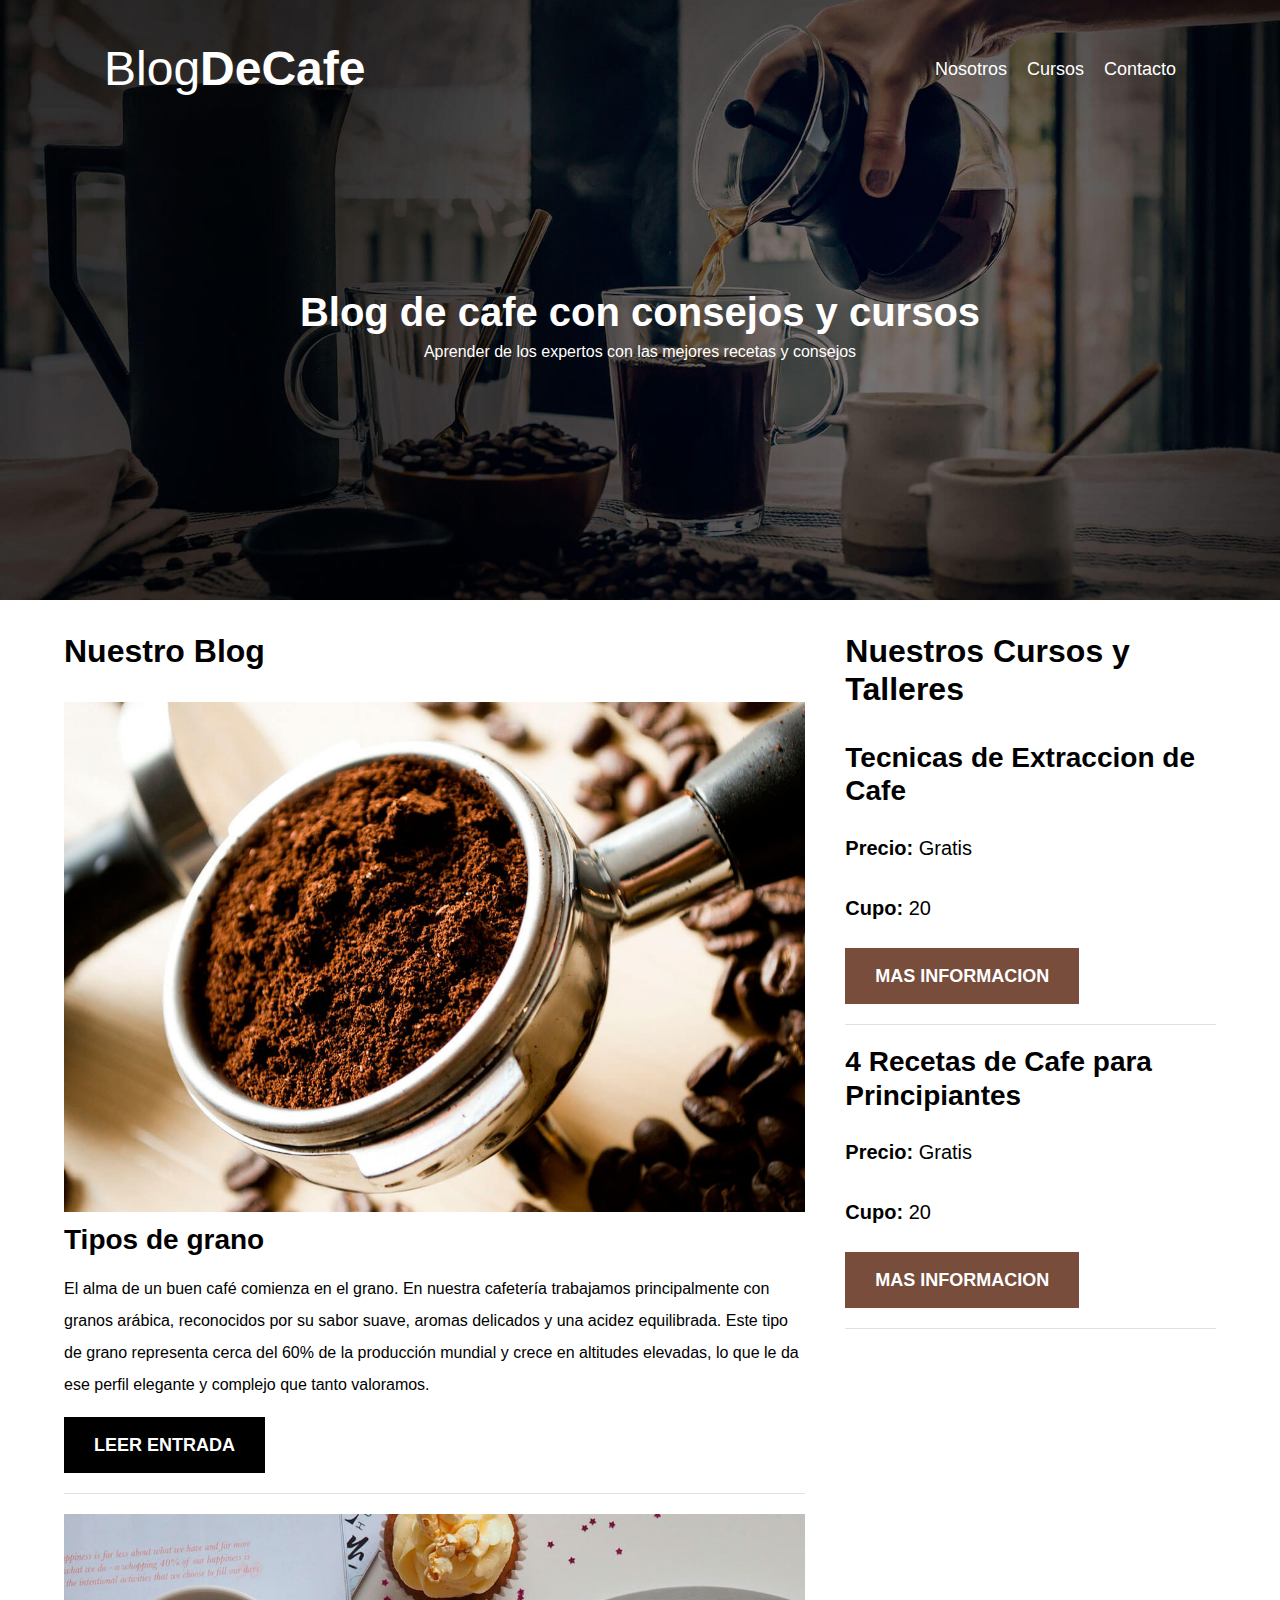
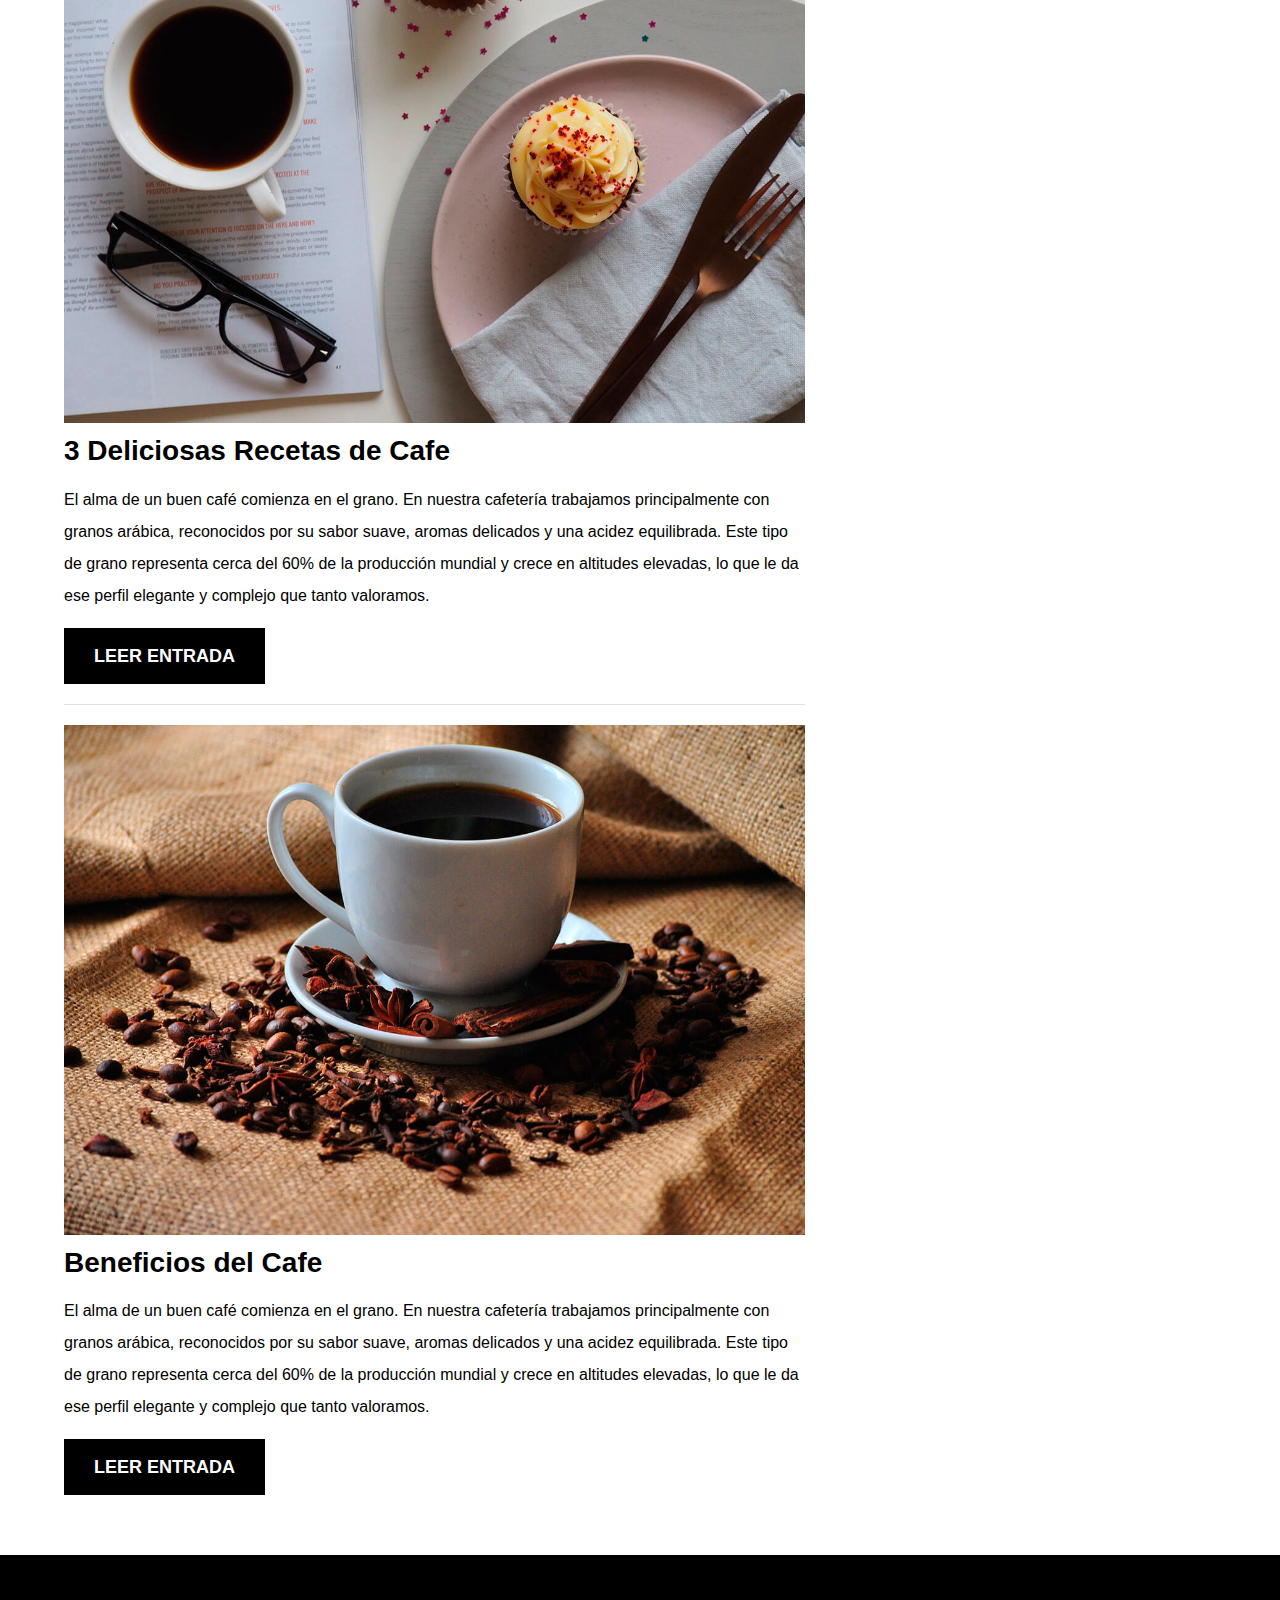
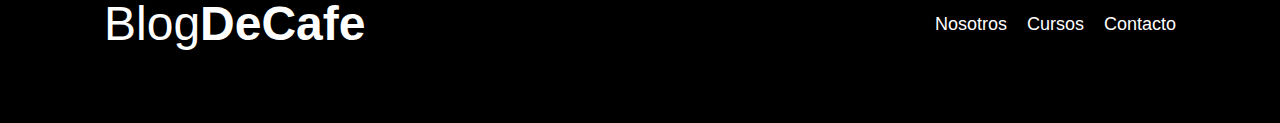
<file: index.html>
<!DOCTYPE html>
<html lang="es">

<head>
    <meta charset="UTF-8">
    <meta name="viewport" content="width=device-width, initial-scale=1.0">
    <title>BlogDeCafe</title>
    <link rel="stylesheet" href="css/normalize.css">
    <link
        href="https://fonts.googleapis.com/css2?family=Bebas+Neue&family=DM+Serif+Text:ital@0;1&family=Nunito:ital,wght@0,200..1000;1,200..1000&family=Playfair+Display:ital,wght@0,400..900;1,400..900&family=Tinos:ital,wght@0,400;0,700;1,400;1,700&display=swap"
        rel="stylesheet">
    <link rel="stylesheet" href="css/style.css">
</head>

<body>
    <header class="header">
        <div class="contenedor">
            <div class="barra">
                <a class="logo" href="index.html">
                    <h1 class="logo_nombre no-margin centrar-texto">Blog<span class="logo_bold">DeCafe</span></h1>
                </a>
                <nav class="navegacion">
                    <a href="nosotros.html" class="navegacion_enlace">Nosotros</a>
                    <a href="cursos.html" class="navegacion_enlace">Cursos</a>
                    <a href="contacto.html" class="navegacion_enlace">Contacto</a>
                </nav>
            </div>
        </div>
        <div class="header_texto">
            <h2 class="no-margin">
                Blog de cafe con consejos y cursos</h2>
            <p class="no-margin"> Aprender de los expertos con las mejores recetas y consejos </p>
        </div>
    </header>
    <div class="contenedor contenido-principal">
        <main class="blog">
            <h3>Nuestro Blog</h3>
            <article class="entrada">
                <div class="entrada_imagen">
                    <img loading="lazy" src="img/blog1.jpg" alt="imagen blog">
                </div>
                <div class="entrada_contenido">
                    <h4 class="no-margin"> Tipos de grano</h4>
                    <p>El alma de un buen café comienza en el grano. En nuestra cafetería trabajamos principalmente con
                        granos arábica, reconocidos por su sabor suave, aromas delicados y una acidez equilibrada. Este
                        tipo de grano representa cerca del 60% de la producción mundial y crece en altitudes elevadas,
                        lo que le da ese perfil elegante y complejo que tanto valoramos. </p>
                    <a href="entrada.html" class="boton boton--primario"> Leer Entrada</a>
                </div>
            </article>

            <article class="entrada">
                <div class="entrada_imagen">
                    <img loading="lazy" src="img/blog2.jpg" alt="imagen blog">
                </div>
                <div class="entrada_contenido">
                    <h4 class="no-margin"> 3 Deliciosas Recetas de Cafe</h4>
                    <p>El alma de un buen café comienza en el grano. En nuestra cafetería trabajamos principalmente con
                        granos arábica, reconocidos por su sabor suave, aromas delicados y una acidez equilibrada. Este
                        tipo de grano representa cerca del 60% de la producción mundial y crece en altitudes elevadas,
                        lo que le da ese perfil elegante y complejo que tanto valoramos. </p>
                    <a href="entrada.html" class="boton boton--primario"> Leer Entrada</a>
                </div>
            </article>

            <article class="entrada">
                <div class="entrada_imagen">
                    <img loading="lazy" src="img/blog3.jpg" alt="imagen blog">
                </div>
                <div class="entrada_contenido">
                    <h4 class="no-margin"> Beneficios del Cafe</h4>
                    <p>El alma de un buen café comienza en el grano. En nuestra cafetería trabajamos principalmente con
                        granos arábica, reconocidos por su sabor suave, aromas delicados y una acidez equilibrada. Este
                        tipo de grano representa cerca del 60% de la producción mundial y crece en altitudes elevadas,
                        lo que le da ese perfil elegante y complejo que tanto valoramos. </p>
                    <a href="entrada.html" class="boton boton--primario"> Leer Entrada</a>
                </div>
            </article>

        </main>
        <aside class="sidebar">
            <h3>Nuestros Cursos y Talleres</h3>
            <ul class="cursos no-padding">
                <li class="widget-curso">
                    <h4 class="no-margin">Tecnicas de Extraccion de Cafe</h4>
                    <p class="widget-curso_label">Precio:
                        <span class="widget-curso_info">Gratis</span>
                    </p>
                    <p class="widget-curso_label">Cupo:
                        <span class="widget-curso_info">20</span>
                    </p>
                    <a href="entrada.html" class="boton boton--secundario"> Mas informacion</a>
                </li>

                <li class="widget-curso">
                    <h4 class="no-margin">4 Recetas de Cafe para Principiantes</h4>
                    <p class="widget-curso_label">Precio:
                        <span class="widget-curso_info">Gratis</span>
                    </p>
                    <p class="widget-curso_label">Cupo:
                        <span class="widget-curso_info">20</span>
                    </p>
                    <a href="entrada.html" class="boton boton--secundario"> Mas informacion</a>
                </li>

            </ul>
        </aside>
    </div>

    <footer class="footer">
        <div class="contenedor">
            <div class="barra">
                <a class="logo" href="index.html">
                    <h1 class="logo_nombre no-margin centrar-texto">Blog<span class="logo_bold">DeCafe</span></h1>
                </a>
                <nav class="navegacion">
                    <a href="nosotros.html" class="navegacion_enlace">Nosotros</a>
                    <a href="cursos.html" class="navegacion_enlace">Cursos</a>
                    <a href="contacto.html" class="navegacion_enlace">Contacto</a>
                </nav>
            </div>
        </div>
    </footer>
</body>

</html>
</file>
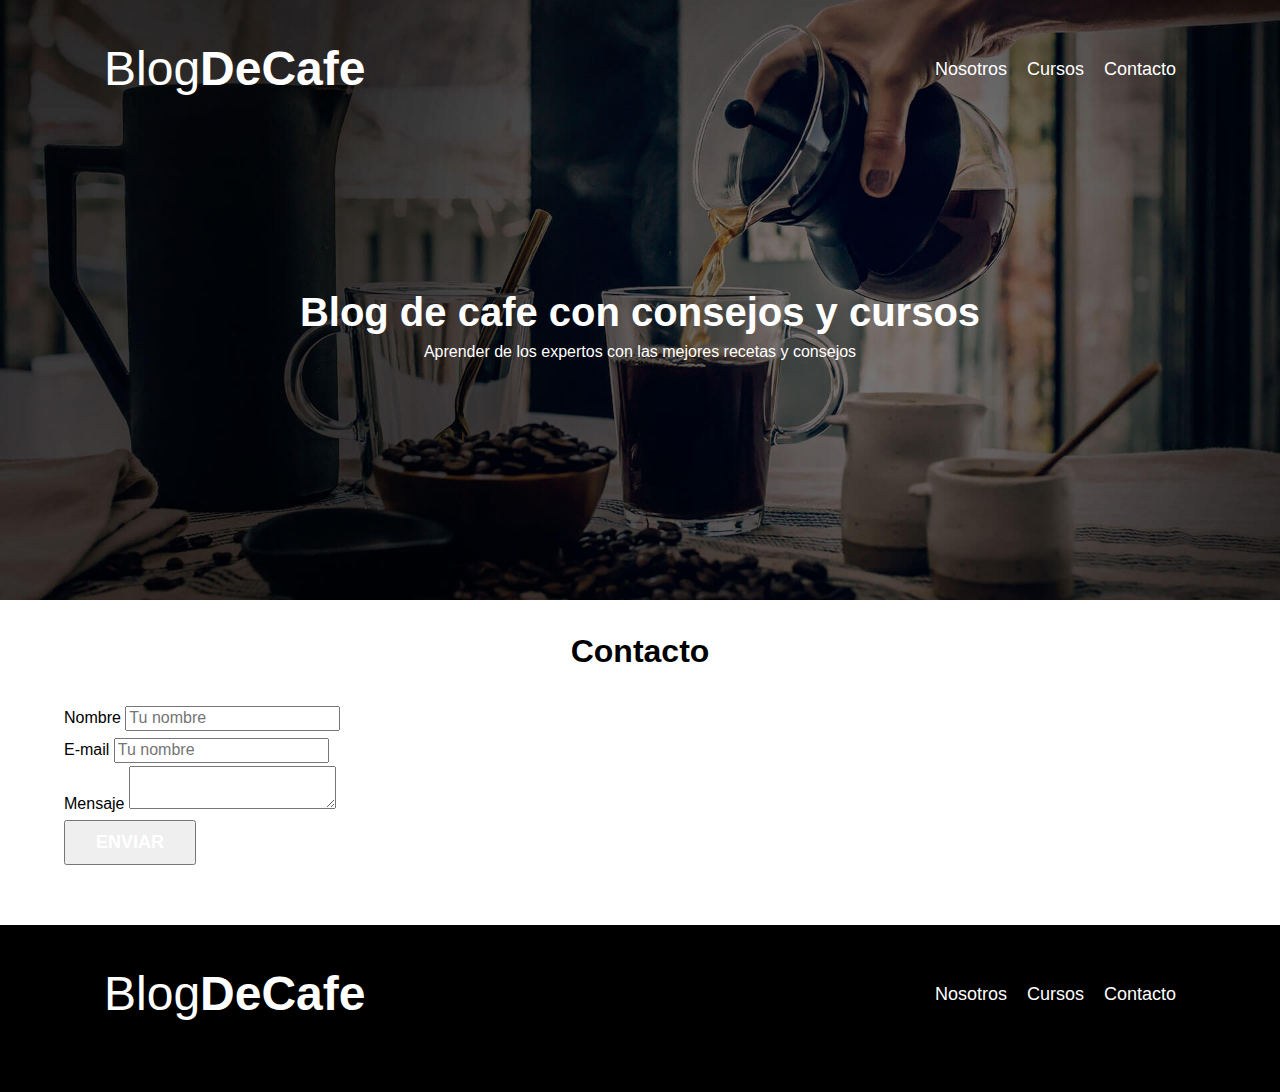
<file: contacto.html>
<!DOCTYPE html>
<html lang="es">

<head>
    <meta charset="UTF-8">
    <meta name="viewport" content="width=device-width, initial-scale=1.0">
    <title>BlogDeCafe</title>
    <link rel="stylesheet" href="css/normalize.css">
    <link
        href="https://fonts.googleapis.com/css2?family=Bebas+Neue&family=DM+Serif+Text:ital@0;1&family=Nunito:ital,wght@0,200..1000;1,200..1000&family=Playfair+Display:ital,wght@0,400..900;1,400..900&family=Tinos:ital,wght@0,400;0,700;1,400;1,700&display=swap"
        rel="stylesheet">
    <link rel="stylesheet" href="css/style.css">
</head>

<body>
    <header class="header">
        <div class="contenedor">
            <div class="barra">
                <a class="logo" href="index.html">
                    <h1 class="logo_nombre no-margin centrar-texto">Blog<span class="logo_bold">DeCafe</span></h1>
                </a>
                <nav class="navegacion">
                    <a href="nosotros.html" class="navegacion_enlace">Nosotros</a>
                    <a href="cursos.html" class="navegacion_enlace">Cursos</a>
                    <a href="contacto.html" class="navegacion_enlace">Contacto</a>
                </nav>
            </div>
        </div>
        <div class="header_texto">
            <h2 class="no-margin">
                Blog de cafe con consejos y cursos</h2>
            <p class="no-margin"> Aprender de los expertos con las mejores recetas y consejos </p>
        </div>
    </header>
    <main class="contenedor">
        <h3 class="centrar-texto">Contacto</h3>
        <div class="contacto-bg">
            <form class="formulario">
                <div class="campo">
                    <label class="campo_label" for="nombre"> Nombre</label>
                    <input class="campo_field" type="text" placeholder="Tu nombre" id="nombre">
                </div>
                <div class="campo">
                    <label class="campo_label" for="email">E-mail</label>
                    <input class="campo_field" type="text" placeholder="Tu nombre" id="email">
                </div>
                <div class="campo">
                    <label class="campo_label" for="Mensaje">Mensaje</label>
                    <textarea class="campo_field--textarea" id="mensaje"></textarea>
                </div>
                <div class="campo">
                    <input type="submit" value="Enviar" class="boton boton-primario">
                </div>
            </form>
        </div>

    </main>
    <footer class="footer">
        <div class="contenedor">
            <div class="barra">
                <a class="logo" href="index.html">
                    <h1 class="logo_nombre no-margin centrar-texto">Blog<span class="logo_bold">DeCafe</span></h1>
                </a>
                <nav class="navegacion">
                    <a href="nosotros.html" class="navegacion_enlace">Nosotros</a>
                    <a href="cursos.html" class="navegacion_enlace">Cursos</a>
                    <a href="contacto.html" class="navegacion_enlace">Contacto</a>
                </nav>
            </div>
        </div>
    </footer>
</body>

</html>
</file>
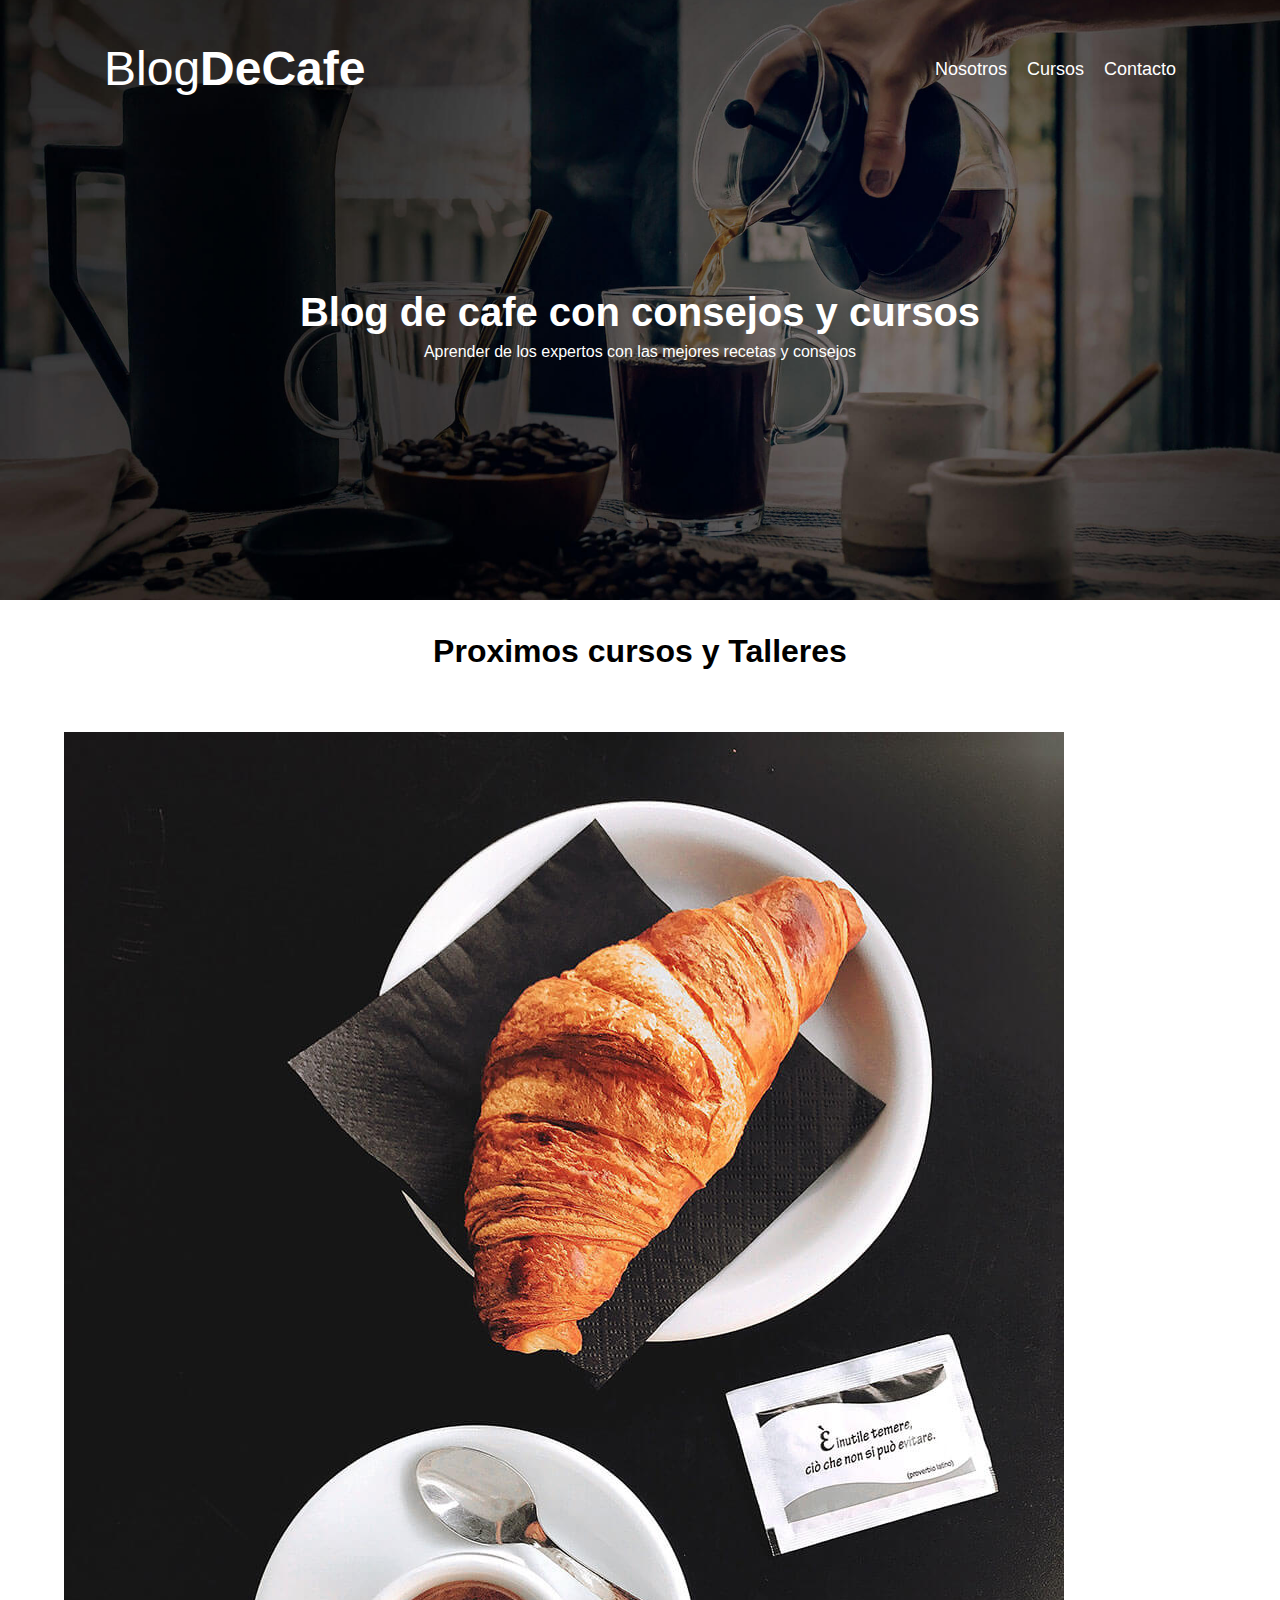
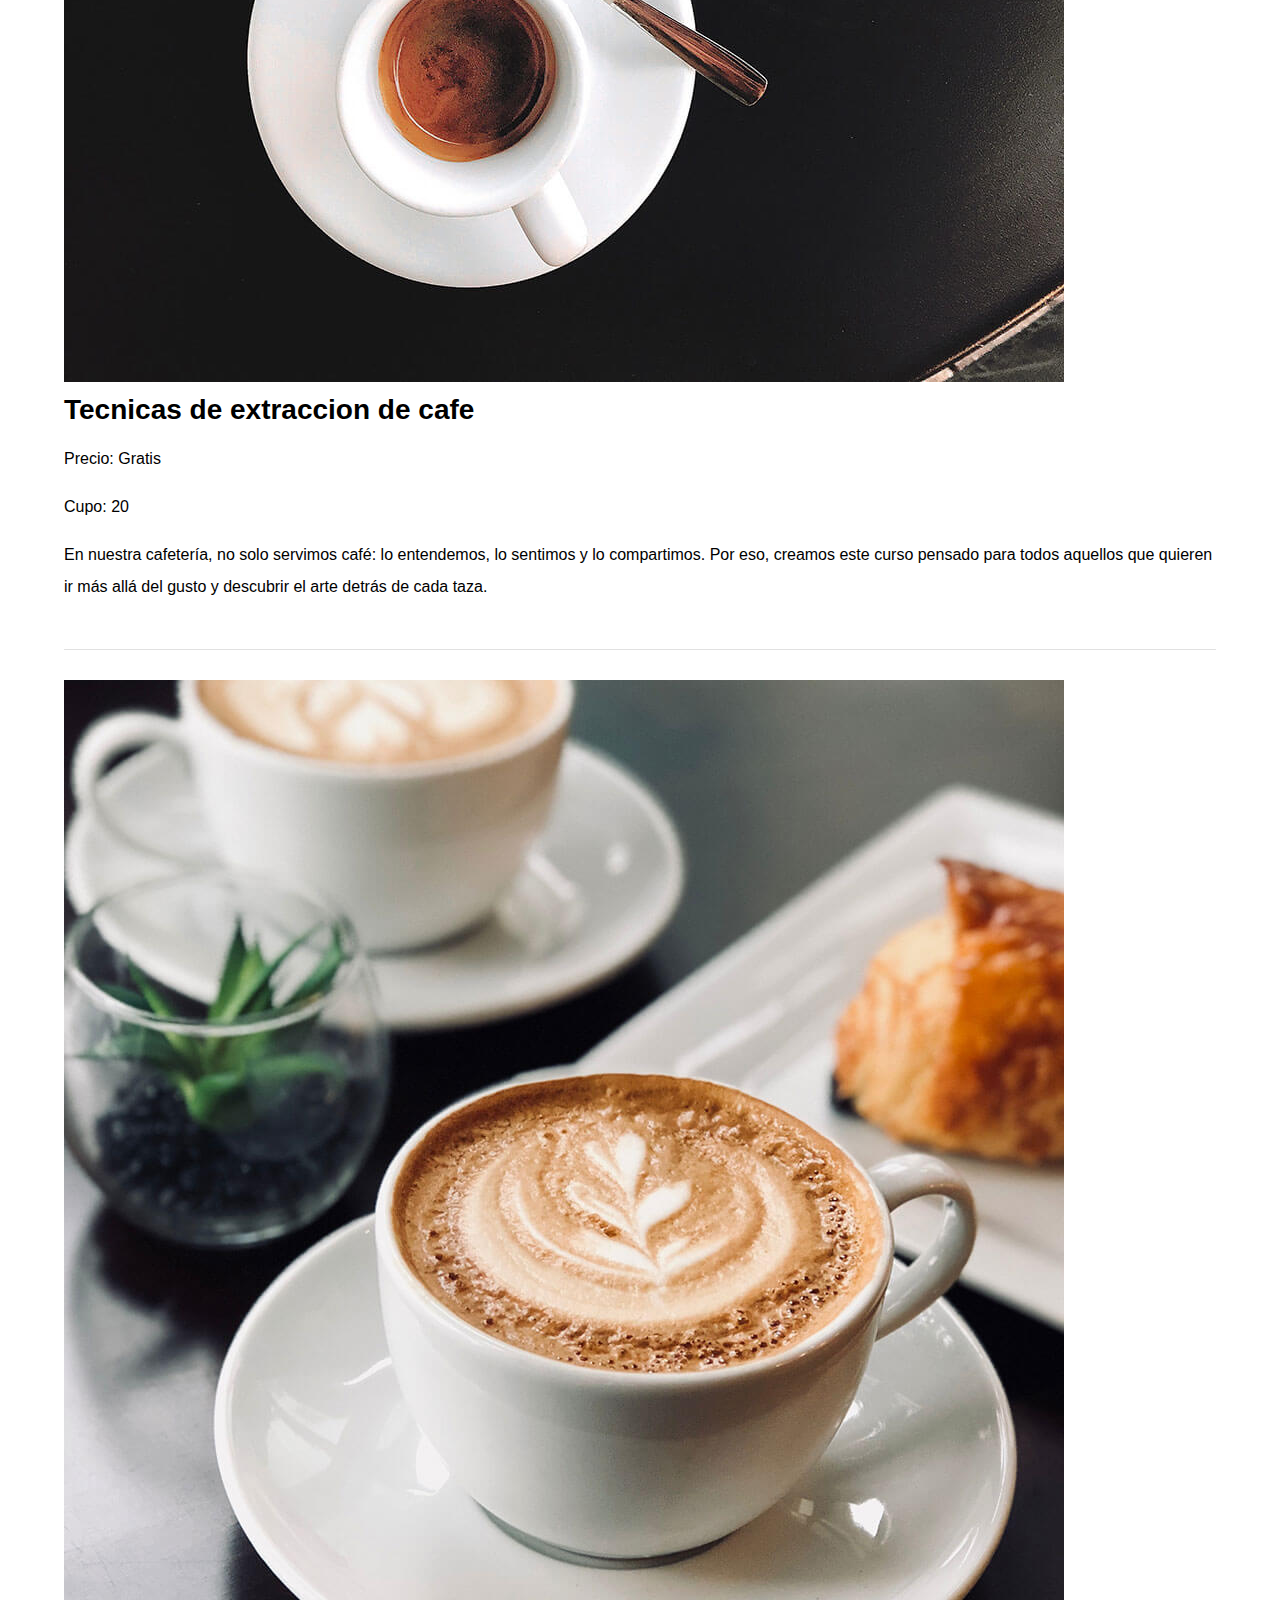
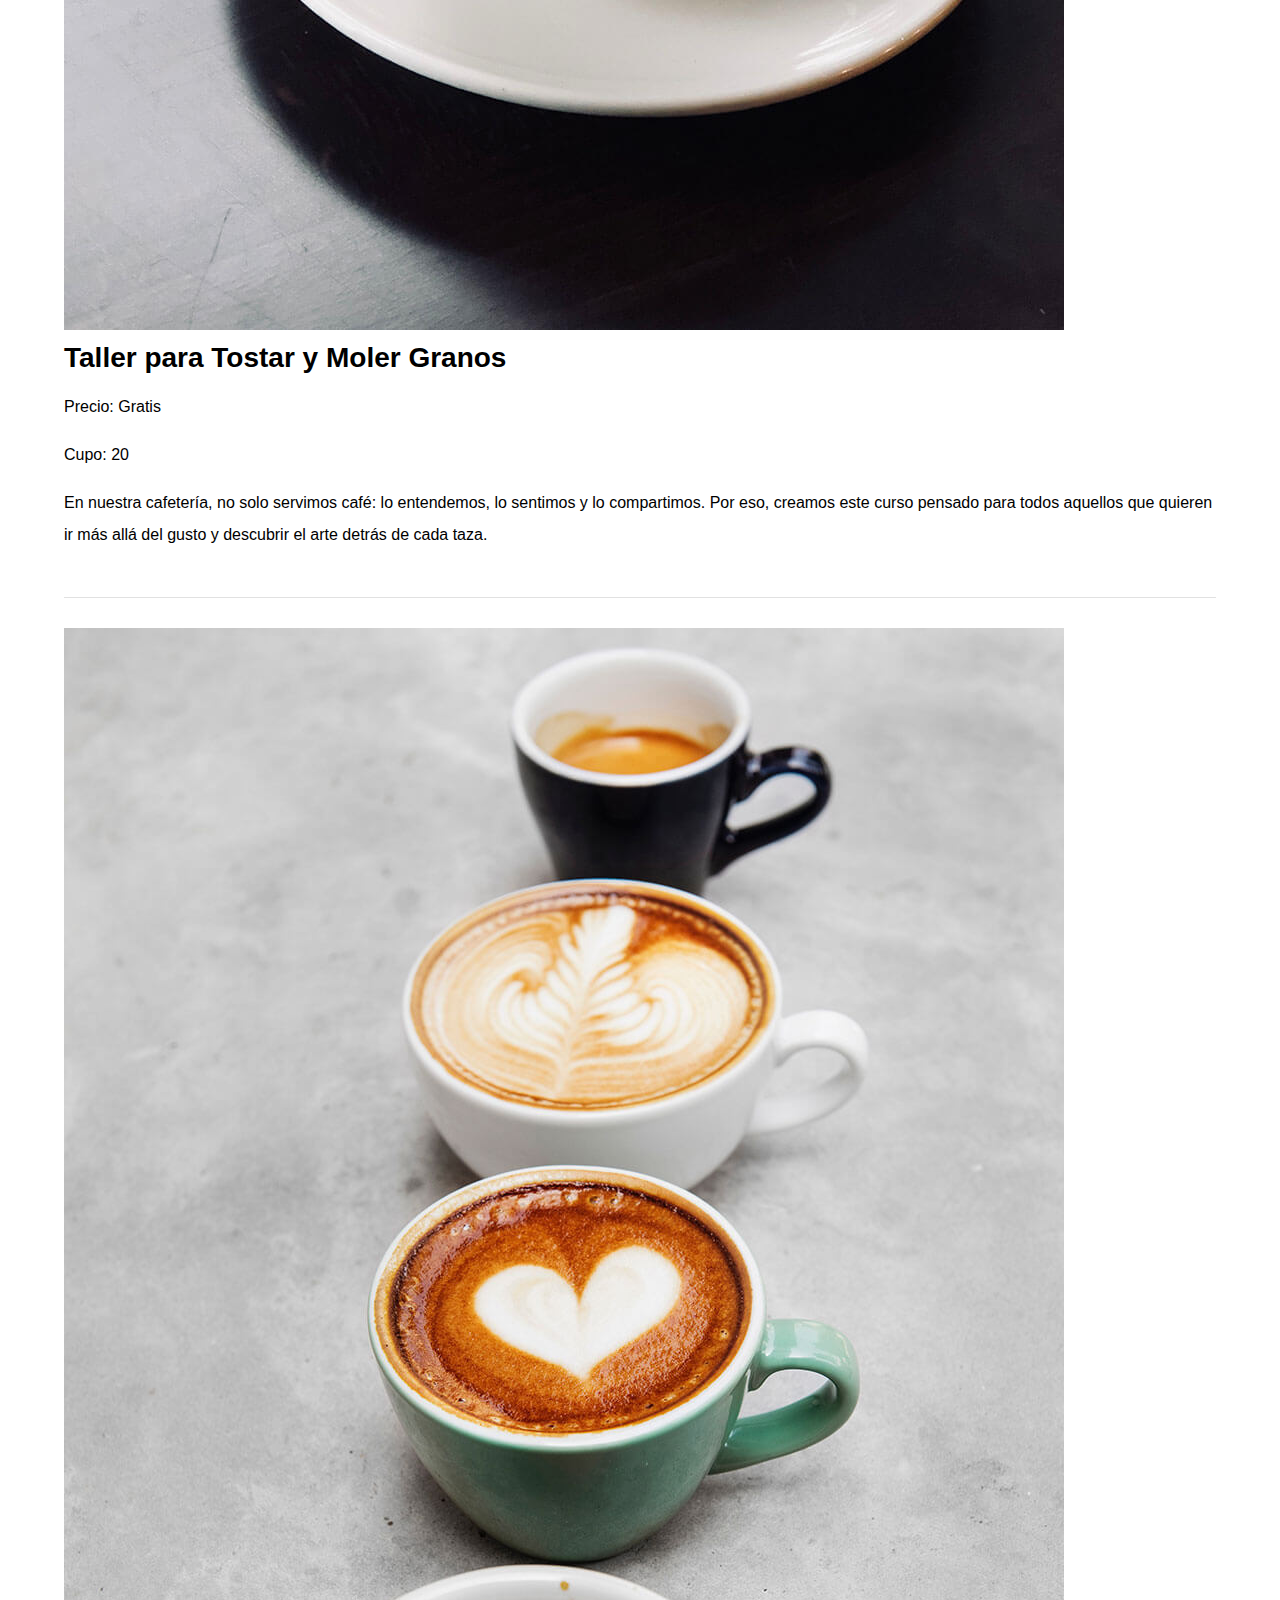
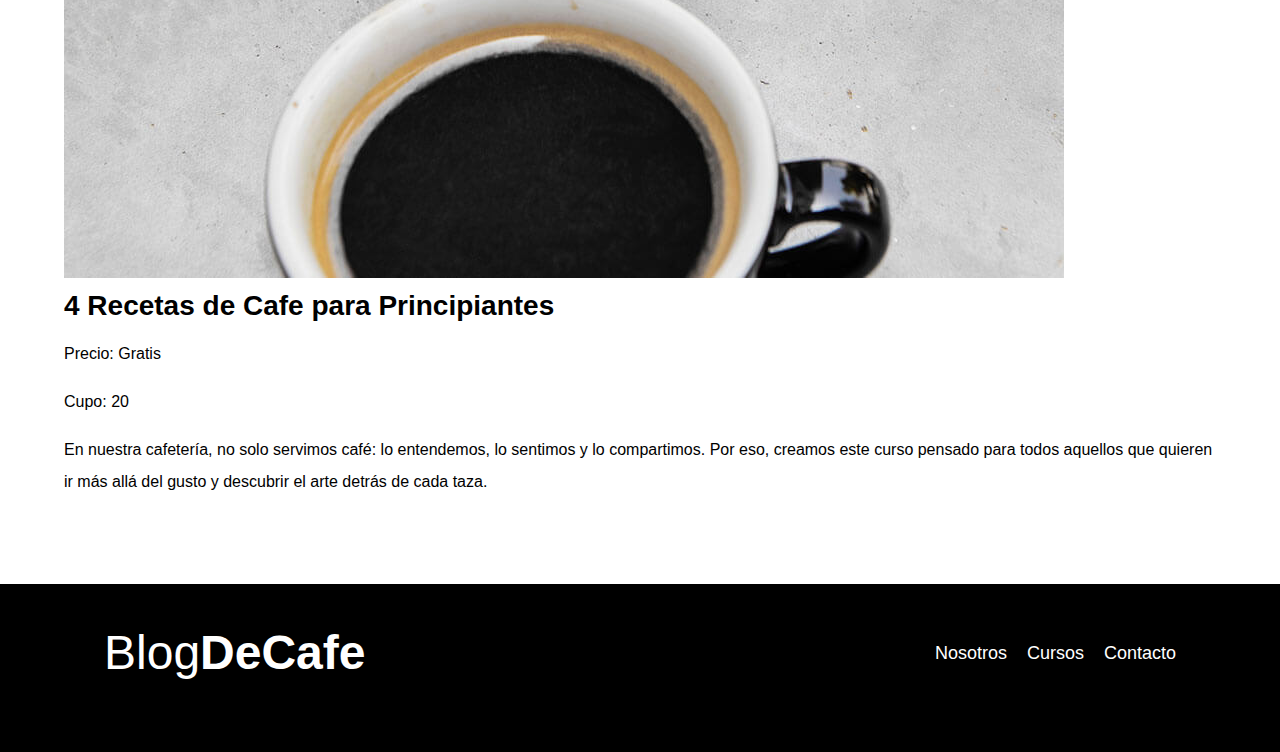
<file: cursos.html>
<!DOCTYPE html>
<html lang="es">

<head>
    <meta charset="UTF-8">
    <meta name="viewport" content="width=device-width, initial-scale=1.0">
    <title>BlogDeCafe</title>
    <link rel="stylesheet" href="css/normalize.css">
    <link
        href="https://fonts.googleapis.com/css2?family=Bebas+Neue&family=DM+Serif+Text:ital@0;1&family=Nunito:ital,wght@0,200..1000;1,200..1000&family=Playfair+Display:ital,wght@0,400..900;1,400..900&family=Tinos:ital,wght@0,400;0,700;1,400;1,700&display=swap"
        rel="stylesheet">
    <link rel="stylesheet" href="css/style.css">
</head>

<body>
    <header class="header">
        <div class="contenedor">
            <div class="barra">
                <a class="logo" href="index.html">
                    <h1 class="logo_nombre no-margin centrar-texto">Blog<span class="logo_bold">DeCafe</span></h1>
                </a>
                <nav class="navegacion">
                    <a href="nosotros.html" class="navegacion_enlace">Nosotros</a>
                    <a href="cursos.html" class="navegacion_enlace">Cursos</a>
                    <a href="contacto.html" class="navegacion_enlace">Contacto</a>
                </nav>
            </div>
        </div>
        <div class="header_texto">
            <h2 class="no-margin">
                Blog de cafe con consejos y cursos</h2>
            <p class="no-margin"> Aprender de los expertos con las mejores recetas y consejos </p>
        </div>
    </header>
    <main class="contenedor">
        <h3 class="centrar-texto">Proximos cursos y Talleres</h3>

        <div class="curso">

            <div class="curso_imagen">
                <img src="img/curso1.jpg" alt="Imagen del curso">
            </div>

            <div class="curso_informacion">
                <h4 class="no-margin">Tecnicas de extraccion de cafe</h4>
                <p class="curso_label">Precio:
                    <span class="curso_info">Gratis</span>
                </p>
                <p class="curso_label">Cupo:
                    <span class="curso_info">20</span>
                </p>
                <p class="curso_descripcion">
                    En nuestra cafetería, no solo servimos café: lo entendemos, lo sentimos y lo compartimos. Por eso,
                    creamos este curso pensado para todos aquellos que quieren ir más allá del gusto y descubrir el arte
                    detrás de cada taza.
                </p>
            </div><!--curso-informacion-->
        </div> <!--curso-->

        <div class="curso">

            <div class="curso_imagen">
                <img src="img/curso2.jpg" alt="Imagen del curso">
            </div>

            <div class="curso_informacion">
                <h4 class="no-margin">Taller para Tostar y Moler Granos</h4>
                <p class="curso_label">Precio:
                    <span class="curso_info">Gratis</span>
                </p>
                <p class="curso_label">Cupo:
                    <span class="curso_info">20</span>
                </p>
                <p class="curso_descripcion">
                    En nuestra cafetería, no solo servimos café: lo entendemos, lo sentimos y lo compartimos. Por eso,
                    creamos este curso pensado para todos aquellos que quieren ir más allá del gusto y descubrir el arte
                    detrás de cada taza.
                </p>
            </div><!--curso-informacion-->
        </div> <!--curso-->

        <div class="curso">

            <div class="curso_imagen">
                <img src="img/curso3.jpg" alt="Imagen del curso">
            </div>

            <div class="curso_informacion">
                <h4 class="no-margin">4 Recetas de Cafe para Principiantes</h4>
                <p class="curso_label">Precio:
                    <span class="curso_info">Gratis</span>
                </p>
                <p class="curso_label">Cupo:
                    <span class="curso_info">20</span>
                </p>
                <p class="curso_descripcion">
                    En nuestra cafetería, no solo servimos café: lo entendemos, lo sentimos y lo compartimos. Por eso,
                    creamos este curso pensado para todos aquellos que quieren ir más allá del gusto y descubrir el arte
                    detrás de cada taza.
                </p>
            </div><!--curso-informacion-->
        </div> <!--curso-->

    </main>
    <footer class="footer">
        <div class="contenedor">
            <div class="barra">
                <a class="logo" href="index.html">
                    <h1 class="logo_nombre no-margin centrar-texto">Blog<span class="logo_bold">DeCafe</span></h1>
                </a>
                <nav class="navegacion">
                    <a href="nosotros.html" class="navegacion_enlace">Nosotros</a>
                    <a href="cursos.html" class="navegacion_enlace">Cursos</a>
                    <a href="contacto.html" class="navegacion_enlace">Contacto</a>
                </nav>
            </div>
        </div>
    </footer>
</body>

</html>
</file>
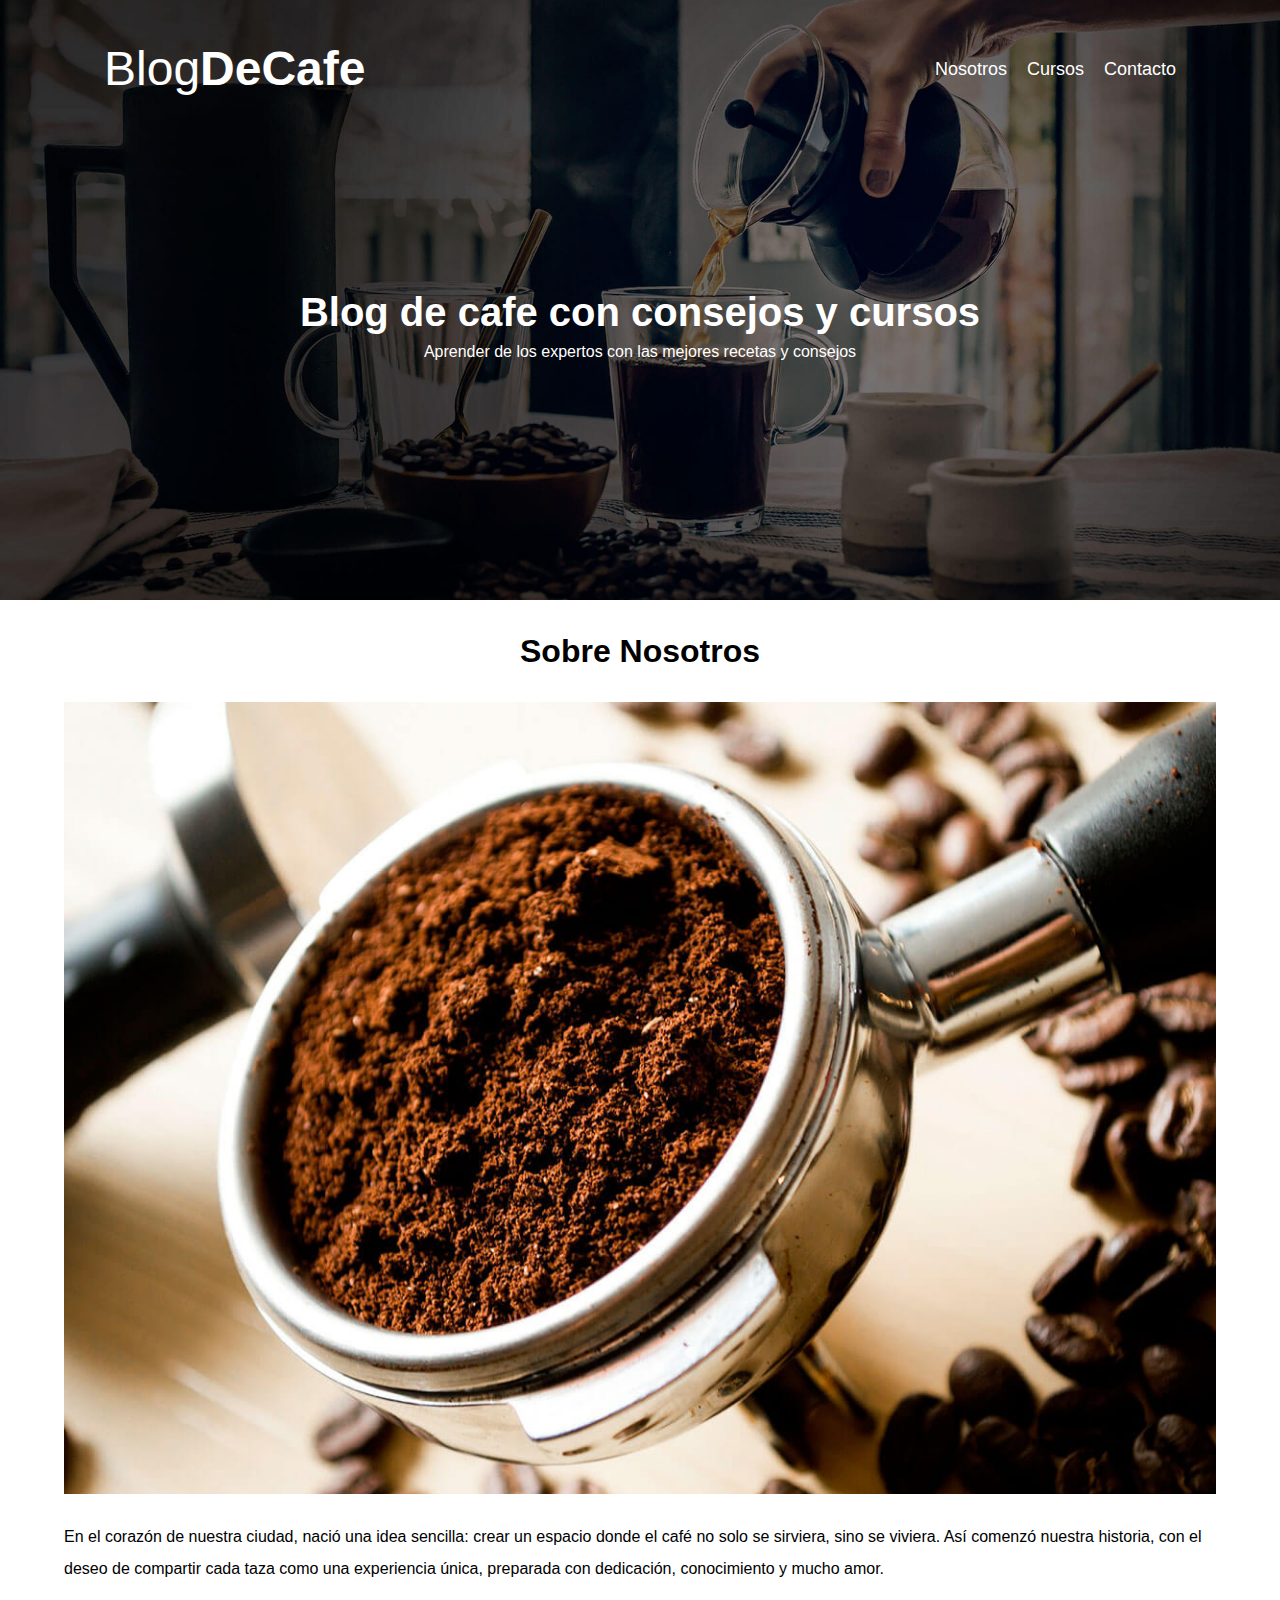
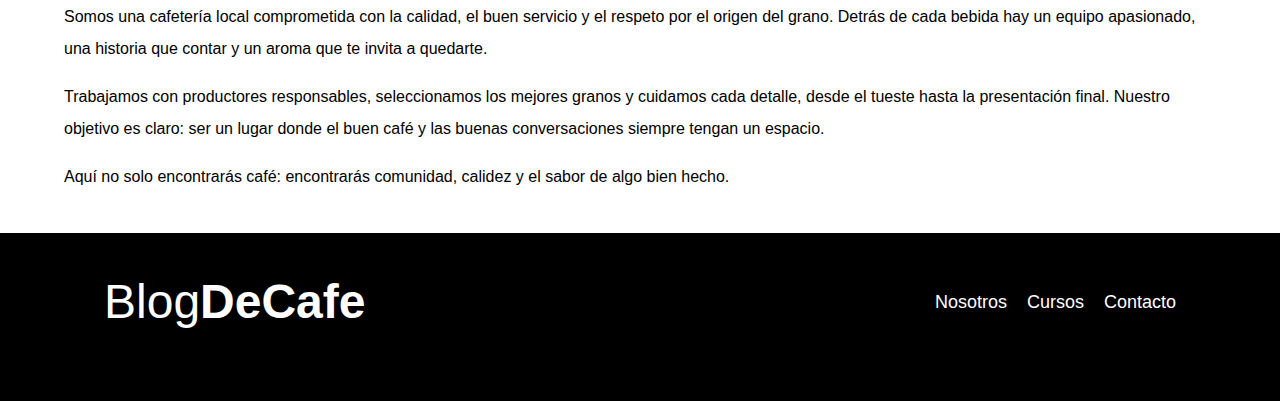
<file: entrada.html>
<!DOCTYPE html>
<html lang="es">

<head>
    <meta charset="UTF-8">
    <meta name="viewport" content="width=device-width, initial-scale=1.0">
    <title>BlogDeCafe</title>
    <link rel="stylesheet" href="css/normalize.css">
    <link
        href="https://fonts.googleapis.com/css2?family=Bebas+Neue&family=DM+Serif+Text:ital@0;1&family=Nunito:ital,wght@0,200..1000;1,200..1000&family=Playfair+Display:ital,wght@0,400..900;1,400..900&family=Tinos:ital,wght@0,400;0,700;1,400;1,700&display=swap"
        rel="stylesheet">
    <link rel="stylesheet" href="css/style.css">
</head>

<body>
    <header class="header">
        <div class="contenedor">
            <div class="barra">
                <a class="logo" href="index.html">
                    <h1 class="logo_nombre no-margin centrar-texto">Blog<span class="logo_bold">DeCafe</span></h1>
                </a>
                <nav class="navegacion">
                    <a href="nosotros.html" class="navegacion_enlace">Nosotros</a>
                    <a href="cursos.html" class="navegacion_enlace">Cursos</a>
                    <a href="contacto.html" class="navegacion_enlace">Contacto</a>
                </nav>
            </div>
        </div>
        <div class="header_texto">
            <h2 class="no-margin">
                Blog de cafe con consejos y cursos</h2>
            <p class="no-margin"> Aprender de los expertos con las mejores recetas y consejos </p>
        </div>
    </header>
    <main class="contenedor">
        <h3 class="centrar-texto">Sobre Nosotros</h3>
        <img src="img/blog1.jpg" alt="imagen del blog">
        <p> En el corazón de nuestra ciudad, nació una idea sencilla: crear un espacio donde el café no solo se
            sirviera, sino se viviera. Así comenzó nuestra historia, con el deseo de compartir cada taza como una
            experiencia única, preparada con dedicación, conocimiento y mucho amor.</p>

        <p>Somos una cafetería local comprometida con la calidad, el buen servicio y el respeto por el origen del
            grano. Detrás de cada bebida hay un equipo apasionado, una historia que contar y un aroma que te invita a
            quedarte. </p>

        <p>Trabajamos con productores responsables, seleccionamos los mejores granos y cuidamos cada detalle, desde el
            tueste hasta la presentación final. Nuestro objetivo es claro: ser un lugar donde el buen café y las buenas
            conversaciones siempre tengan un espacio.</p>
        <p>
            Aquí no solo encontrarás café: encontrarás comunidad, calidez y el sabor de algo bien hecho.</p>

    </main>
    <footer class="footer">
        <div class="contenedor">
            <div class="barra">
                <a class="logo" href="index.html">
                    <h1 class="logo_nombre no-margin centrar-texto">Blog<span class="logo_bold">DeCafe</span></h1>
                </a>
                <nav class="navegacion">
                    <a href="nosotros.html" class="navegacion_enlace">Nosotros</a>
                    <a href="cursos.html" class="navegacion_enlace">Cursos</a>
                    <a href="contacto.html" class="navegacion_enlace">Contacto</a>
                </nav>
            </div>
        </div>
    </footer>
</body>

</html>
</file>
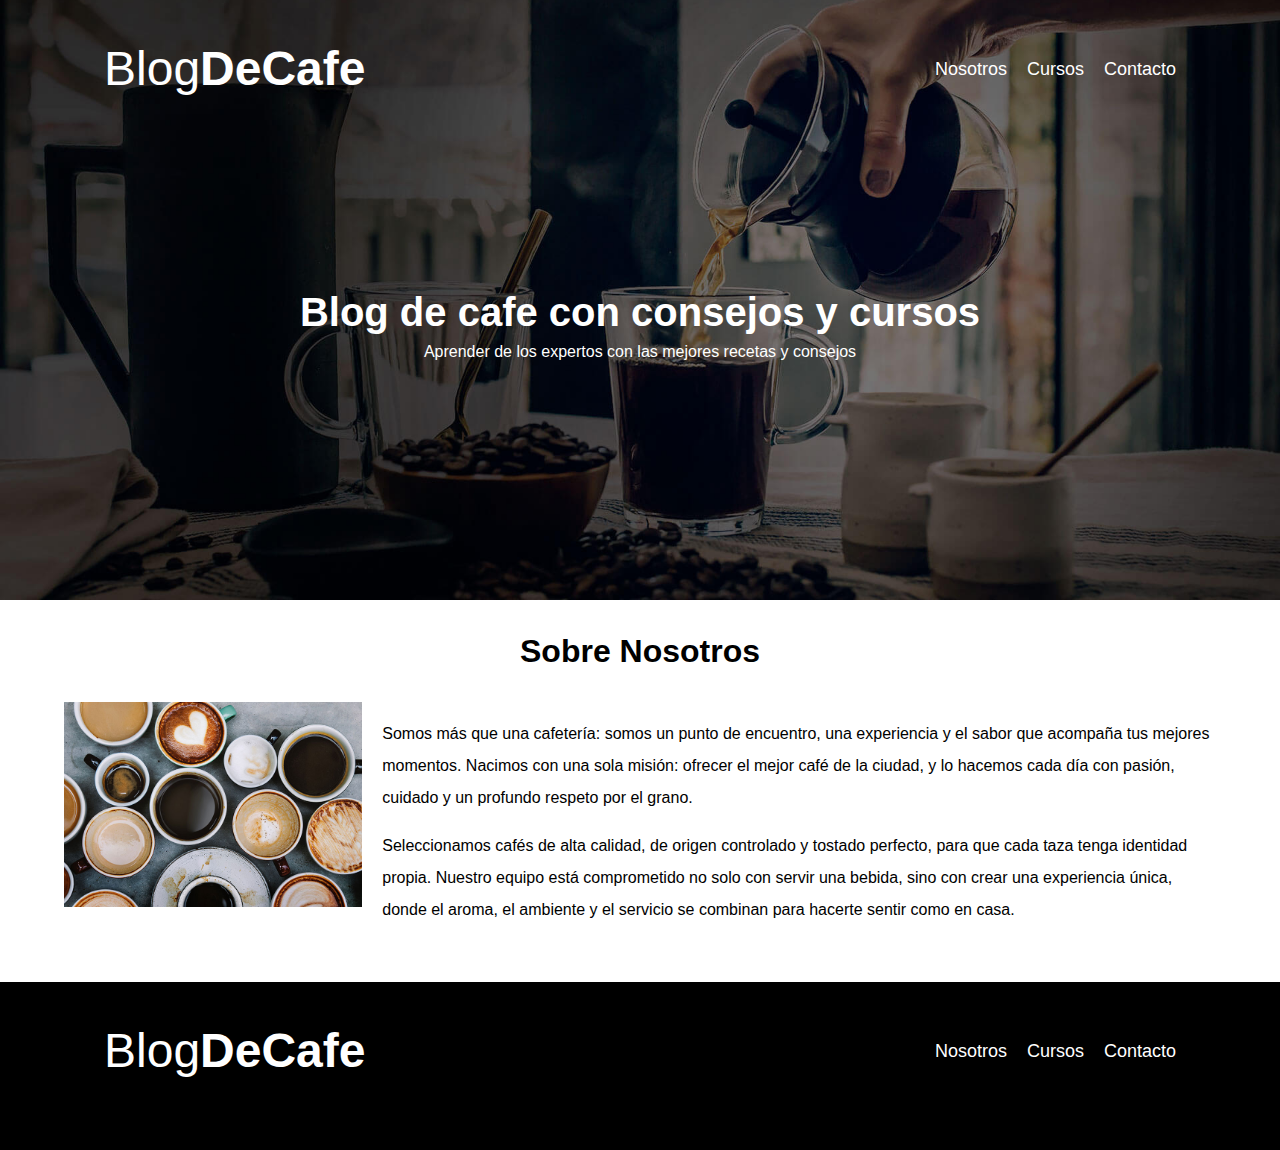
<file: nosotros.html>
<!DOCTYPE html>
<html lang="es">

<head>
    <meta charset="UTF-8">
    <meta name="viewport" content="width=device-width, initial-scale=1.0">
    <title>BlogDeCafe</title>
    <link rel="stylesheet" href="css/normalize.css">
    <link
        href="https://fonts.googleapis.com/css2?family=Bebas+Neue&family=DM+Serif+Text:ital@0;1&family=Nunito:ital,wght@0,200..1000;1,200..1000&family=Playfair+Display:ital,wght@0,400..900;1,400..900&family=Tinos:ital,wght@0,400;0,700;1,400;1,700&display=swap"
        rel="stylesheet">
    <link rel="stylesheet" href="css/style.css">
</head>

<body>
    <header class="header">
        <div class="contenedor">
            <div class="barra">
                <a class="logo" href="index.html">
                    <h1 class="logo_nombre no-margin centrar-texto">Blog<span class="logo_bold">DeCafe</span></h1>
                </a>
                <nav class="navegacion">
                    <a href="nosotros.html" class="navegacion_enlace">Nosotros</a>
                    <a href="cursos.html" class="navegacion_enlace">Cursos</a>
                    <a href="contacto.html" class="navegacion_enlace">Contacto</a>
                </nav>
            </div>
        </div>
        <div class="header_texto">
            <h2 class="no-margin">
                Blog de cafe con consejos y cursos</h2>
            <p class="no-margin"> Aprender de los expertos con las mejores recetas y consejos </p>
        </div>
    </header>
    <main class="contenedor">
        <h3 class="centrar-texto">Sobre Nosotros</h3>
        <div class="sobre-nosotros">
            <div class="sobre-nosotros_imagen">
                <img src="img/nosotros.jpg" alt="imagen nosotros">
            </div>
            <div class="sobre-nosotros_texto">
                <p>Somos más que una cafetería: somos un punto de encuentro, una experiencia y el sabor que acompaña
                    tus mejores momentos. Nacimos con una sola misión: ofrecer el mejor café de la ciudad, y lo hacemos
                    cada día con pasión, cuidado y un profundo respeto por el grano.</p>
                <p>Seleccionamos cafés de alta calidad, de origen controlado y tostado perfecto, para que cada taza
                    tenga identidad propia. Nuestro equipo está comprometido no solo con servir una bebida, sino con
                    crear una experiencia única, donde el aroma, el ambiente y el servicio se combinan para hacerte
                    sentir como en casa.</p>
            </div>
        </div>
    </main>
    <footer class="footer">
        <div class="contenedor">
            <div class="barra">
                <a class="logo" href="index.html">
                    <h1 class="logo_nombre no-margin centrar-texto">Blog<span class="logo_bold">DeCafe</span></h1>
                </a>
                <nav class="navegacion">
                    <a href="nosotros.html" class="navegacion_enlace">Nosotros</a>
                    <a href="cursos.html" class="navegacion_enlace">Cursos</a>
                    <a href="contacto.html" class="navegacion_enlace">Contacto</a>
                </nav>
            </div>
        </div>
    </footer>
</body>

</html>
</file>
<file: css/style.css>
:root {
    --fuenteHeading: 'PT Sans', sans-serif;
    --fuenteParrafos: 'Open Sans', sans-serif;

    --primario: #784D3C;
    --gris: #e1e1e1;
    --blanco: #ffffff;
    --negro: #000000;

}

html {
    box-sizing: border-box;
    font-size: 62.5%;
}

*,
*::before,
*::after {
    box-sizing: inherit;
}

body {
    font-family: var(--fuenteParrafos);
    font-size: 1.6rem;
    line-height: 2;
}

/*globales*/
.contenedor {
    max-width: 120rem;
    width: 90%;
    margin: 0 auto;
}

a {
    text-decoration: none;
}

h1,
h2,
h3,
h4 {
    font-family: var(--fuenteHeading);
    line-height: 1.2;
}

h1 {
    font-size: 4.8rem;
}

h2 {
    font-size: 4rem;
}

h3 {
    font-size: 3.2rem;
}

h4 {
    font-size: 2.8rem;
}

img {
    max-width: 100%;
}

.no-margin {
    margin: 0;
}

.no-padding {
    padding: 0;
}

.centrar-texto {
    text-align: center;
}

/*header*/
.header {
    background-image: url(../img/banner.jpg);
    height: 60rem;
    background-size: cover;
    background-repeat: no-repeat;
    background-position: center center;
}

.header_texto {
    text-align: center;
    color: var(--blanco);
    margin-top: 5rem;
}

@media (min-width:768px) {
    .header_texto {
        margin-top: 15rem;
    }
}

.barra {
    padding: 4rem;
}

@media (min-width:768px) {
    .barra {
        display: flex;
        justify-content: space-between;
        align-items: center;
    }
}

.logo {
    color: var(--blanco);
}

.logo_nombre {
    font-weight: 400;
}

.logo_bold {
    font-weight: 700;
}

@media (min-width:768px) {
    .navegacion {
        display: flex;
        gap: 2rem;
    }
}

.navegacion_enlace {
    display: block;
    text-align: center;
    font-size: 1.8rem;
    color: var(--blanco);
}

@media (min-width:768px) {
    .contenido-principal {
        display: grid;
        grid-template-columns: 2fr 1fr;
        column-gap: 4rem;
    }
}

.entrada {
    border-bottom: 1px solid var(--gris);
    margin-bottom: 2rem;
}

.entrada:last-of-type {
    border: none;
    margin-bottom: 0;

}

.boton {
    display: block;
    font-family: var(--fuenteHeading);
    color: var(--blanco);
    text-align: center;
    padding: 1rem 3rem;
    font-size: 1.8rem;
    text-transform: uppercase;
    font-weight: 700;
    margin-bottom: 2rem;
}

@media (min-width:768px) {
    .boton {
        display: inline-block;

    }
}

.boton--primario {
    background-color: var(--negro);

}

.boton--secundario {
    background-color: var(--primario);
}

.cursos {
    list-style: none;
}

.widget-curso {
    border-bottom: 1px solid var(--gris);
    margin-bottom: 2rem;
}

.widget-curso_label {
    font-family: var(--fuenteHeading);
    font-weight: bold;
}

.widget-curso_info {
    font-weight: normal;
}

.widget-curso_label,
.widget-curso_info {
    font-size: 2rem;
}

.footer {
    background-color: var(--negro);
    padding-bottom: 3rem;
    margin-top: 4rem;
}

/*sonbre nosotros*/
@media (min-width:768px) {
    .sobre-nosotros {
        display: flex;
        grid-template-columns: repeat(2, 1fr);
        column-gap: 2rem;
    }


}

.curso {
    padding: 3rem 0;
    border-bottom: 1px solid var(--gris);
}

.curso:last-of-type {
    border: none;
}
</file>
